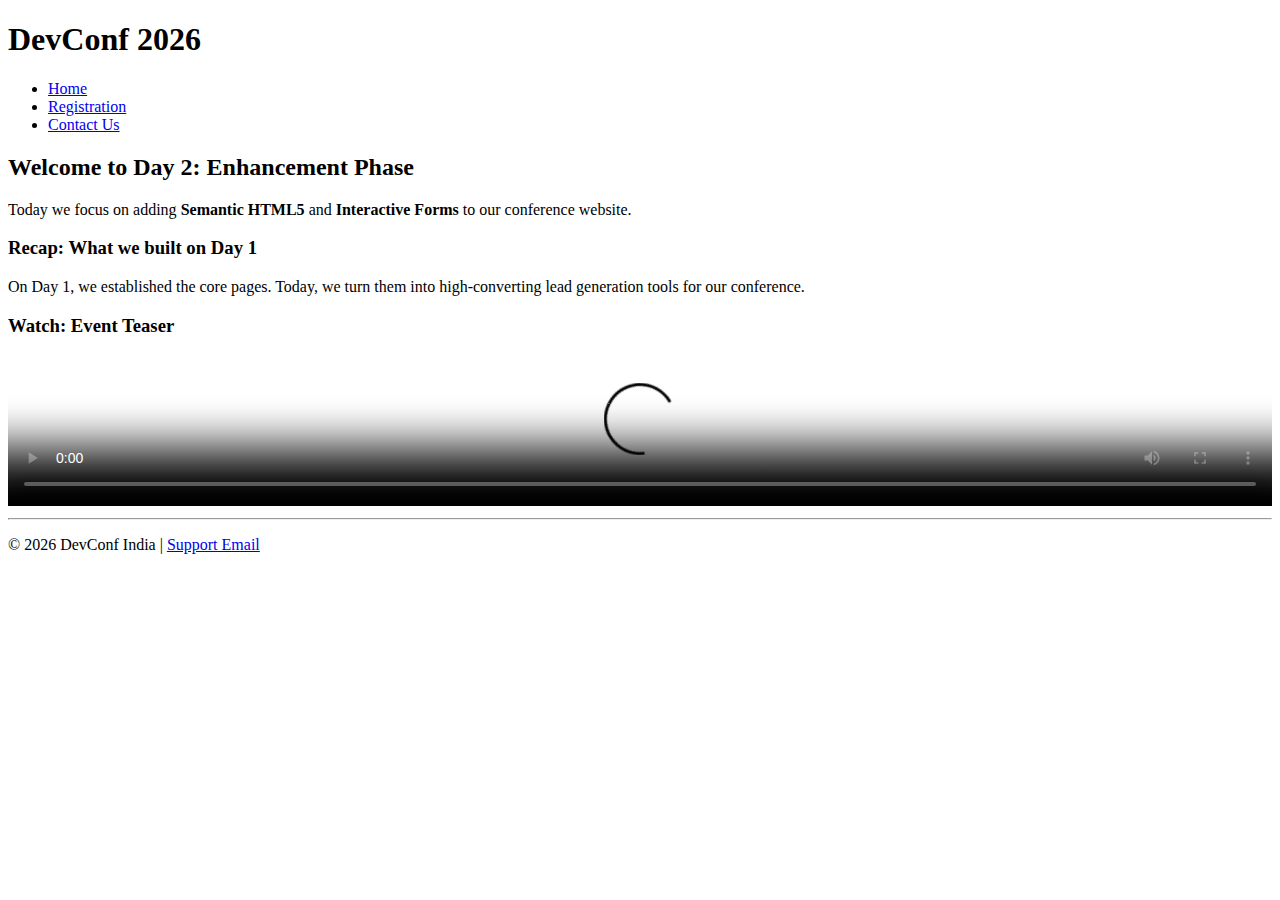
<file: Day-02/index.html>
<!DOCTYPE html>
<html lang="en">
<head>
  <meta charset="UTF-8">
  <title>DevConf 2026 - Master Project</title>
</head>
<body>
  <!-- SEMANTIC HEADER -->
  <header>
    <h1>DevConf 2026</h1>
    <nav>
      <ul>
        <li><a href="index.html">Home</a></li>
        <li><a href="register.html">Registration</a></li>
        <li><a href="contact.html">Contact Us</a></li>
      </ul>
    </nav>
  </header>

  <main>
    <section>
      <h2>Welcome to Day 2: Enhancement Phase</h2>
      <p>Today we focus on adding <strong>Semantic HTML5</strong> and <strong>Interactive Forms</strong> to our conference website.</p>
      
      <article>
        <h3>Recap: What we built on Day 1</h3>
        <p>On Day 1, we established the core pages. Today, we turn them into high-converting lead generation tools for our conference.</p>
      </article>

      <div class="video-preview">
        <h3>Watch: Event Teaser</h3>
        <!-- Multimedia Section -->
        <video width="100%" controls poster="https://images.unsplash.com/photo-1475721027785-f74eccf877e2?w=800">
          <source src="https://www.w3schools.com/html/mov_bbb.mp4" type="video/mp4">
          Your browser does not support the video tag.
        </video>
      </div>
    </section>
  </main>

  <footer>
    <hr>
    <p>&copy; 2026 DevConf India | <a href="mailto:help@devconf.in">Support Email</a></p>
  </footer>
</body>
</html>
</file>
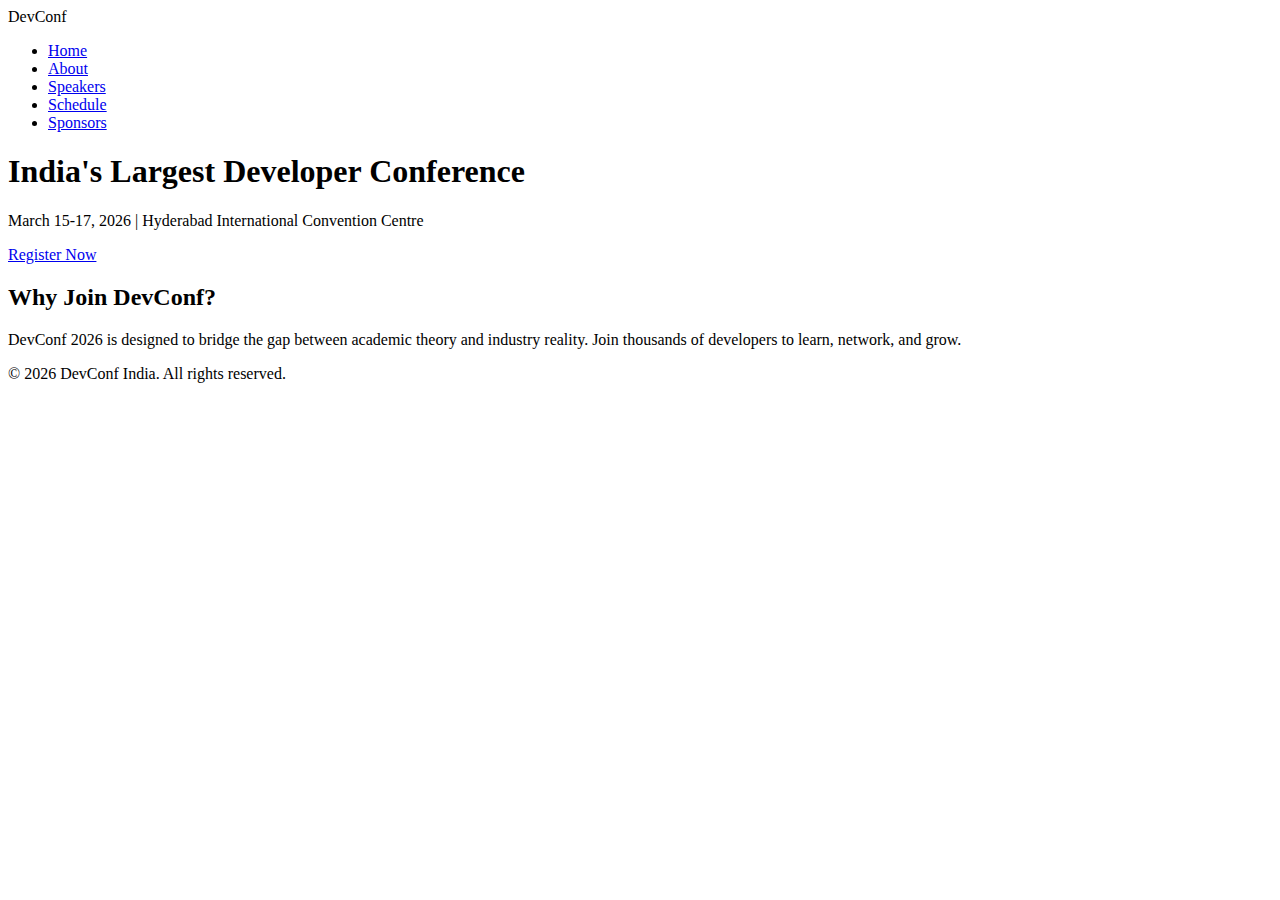
<file: Day-03/index.html>
<!DOCTYPE html>
<html lang="en">
<head>
  <meta charset="UTF-8">
  <title>DevConf 2026 - Home</title>
</head>
<body>
  <nav class="navbar">
    <div class="logo">Dev<span>Conf</span></div>
    <ul class="nav-links">
      <li><a href="index.html" class="active">Home</a></li>
      <li><a href="about.html">About</a></li>
      <li><a href="speakers.html">Speakers</a></li>
      <li><a href="schedule.html">Schedule</a></li>
      <li><a href="sponsors.html">Sponsors</a></li>
    </ul>
  </nav>

  <header class="hero-section">
    <h1>India's Largest Developer Conference</h1>
    <p class="hero-subtitle">March 15-17, 2026 | Hyderabad International Convention Centre</p>
    <a href="register.html" class="primary-btn">Register Now</a>
  </header>

  <section class="main-content">
    <div class="info-card">
      <h2>Why Join DevConf?</h2>
      <p>DevConf 2026 is designed to bridge the gap between academic theory and industry reality. Join thousands of developers to learn, network, and grow.</p>
    </div>
  </section>

  <footer class="site-footer">
    <p>&copy; 2026 DevConf India. All rights reserved.</p>
  </footer>
</body>
</html>
</file>
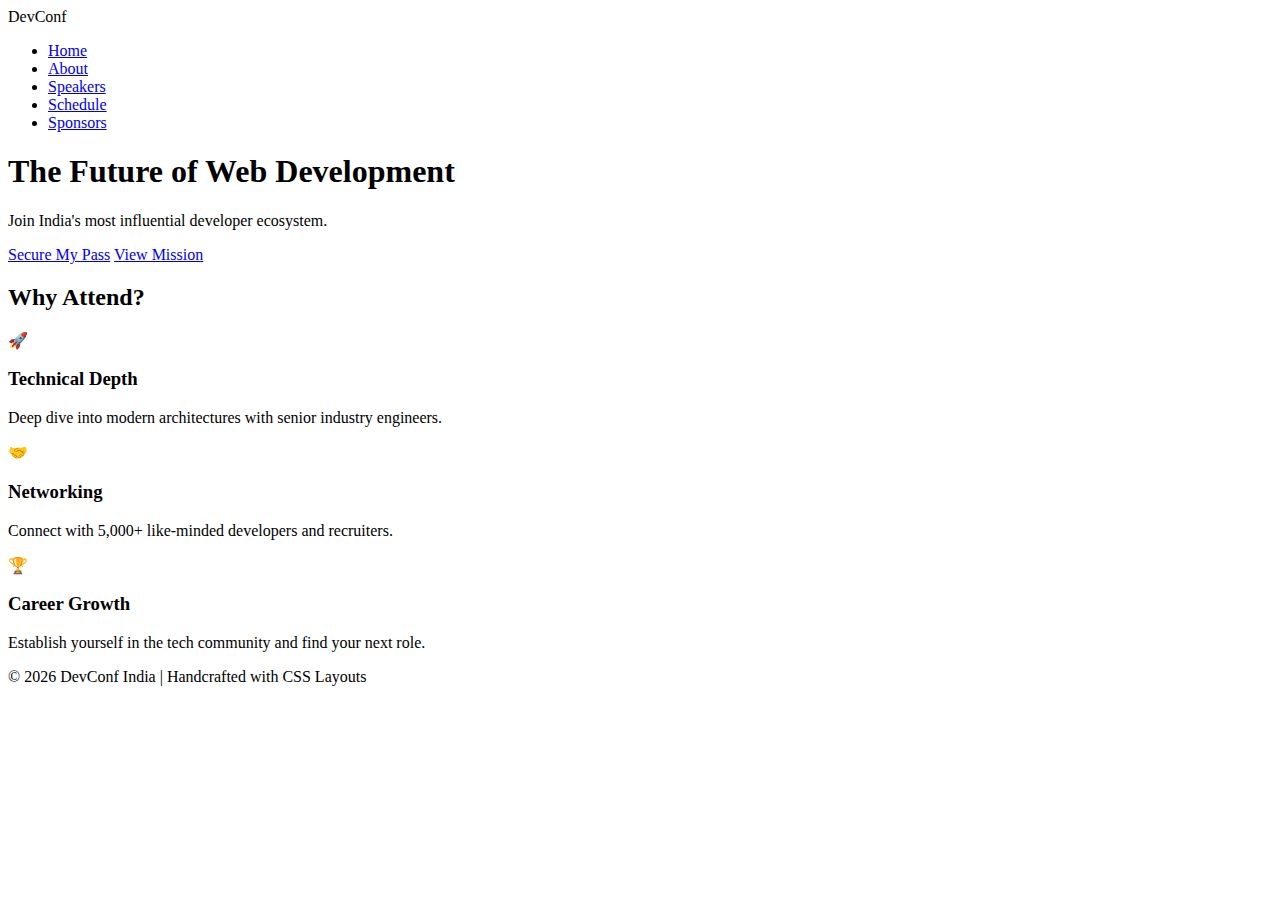
<file: Day-04/index.html>
<!DOCTYPE html>
<html lang="en">
<head>
  <meta charset="UTF-8">
  <title>DevConf 2026 - Home</title>
</head>
<body>
  <nav class="sticky-nav">
    <div class="nav-container">
      <div class="logo">Dev<span>Conf</span></div>
      <ul class="flex-menu">
        <li><a href="index.html" class="active">Home</a></li>
        <li><a href="about.html">About</a></li>
        <li><a href="speakers.html">Speakers</a></li>
        <li><a href="schedule.html">Schedule</a></li>
        <li><a href="sponsors.html">Sponsors</a></li>
      </ul>
    </div>
  </nav>

  <header class="gradient-hero">
    <div class="hero-content">
      <h1>The Future of Web Development</h1>
      <p>Join India's most influential developer ecosystem.</p>
      <div class="hero-btns">
        <a href="register.html" class="btn primary">Secure My Pass</a>
        <a href="about.html" class="btn secondary">View Mission</a>
      </div>
    </div>
  </header>

  <section class="highlights-section">
    <h2 class="section-title">Why Attend?</h2>
    <div class="grid-layout">
      <div class="info-card">
        <div class="icon">🚀</div>
        <h3>Technical Depth</h3>
        <p>Deep dive into modern architectures with senior industry engineers.</p>
      </div>
      <div class="info-card">
        <div class="icon">🤝</div>
        <h3>Networking</h3>
        <p>Connect with 5,000+ like-minded developers and recruiters.</p>
      </div>
      <div class="info-card">
        <div class="icon">🏆</div>
        <h3>Career Growth</h3>
        <p>Establish yourself in the tech community and find your next role.</p>
      </div>
    </div>
  </section>

  <footer class="footer">
    <p>&copy; 2026 DevConf India | Handcrafted with CSS Layouts</p>
  </footer>
</body>
</html>
</file>
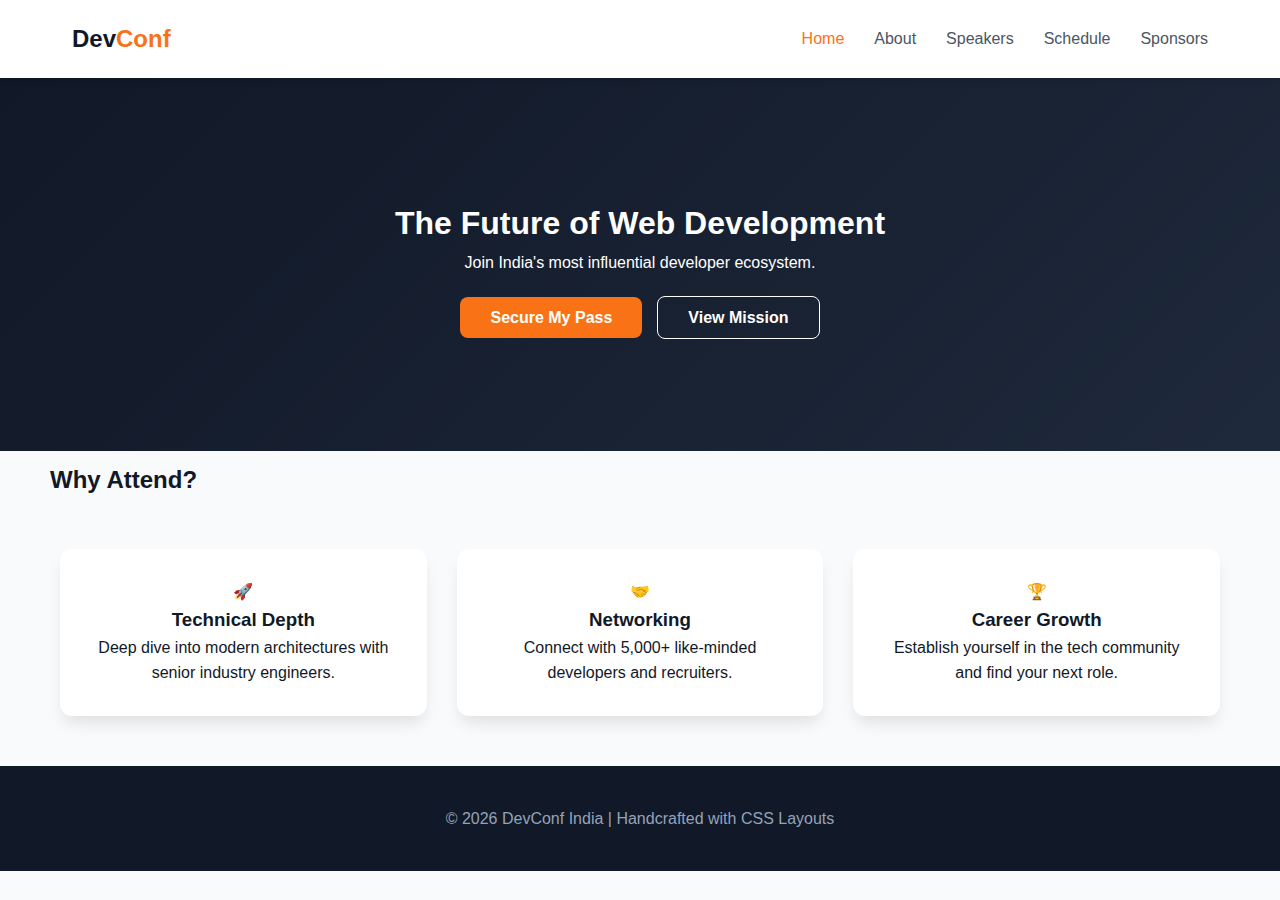
<file: Day-05/index.html>
<!DOCTYPE html>
<html lang="en">
<head>
  <meta charset="UTF-8">
  <title>DevConf 2026 - Home</title>
  <link rel="stylesheet" href="style.css">
</head>
<body>
  <div class="container">
    <nav class="sticky-nav">
    <div class="nav-container">
      <div class="logo">Dev<span>Conf</span></div>
      <ul class="flex-menu">
        <li><a href="index.html" class="active">Home</a></li>
        <li><a href="about.html">About</a></li>
        <li><a href="speakers.html">Speakers</a></li>
        <li><a href="schedule.html">Schedule</a></li>
        <li><a href="sponsors.html">Sponsors</a></li>
      </ul>
    </div>
  </nav>

  <header class="gradient-hero">
    <div class="hero-content">
      <h1>The Future of Web Development</h1>
      <p>Join India's most influential developer ecosystem.</p>
      <div class="buttons">
        <div class="hero-btns1">
            <a href="register.html" class="btn primary">Secure My Pass</a>
        </div>
        <div class="hero-btns2">
            <a href="about.html" class="btn secondary">View Mission</a>
        </div>
      </div>
    </div>
  </header>

  <section class="highlights-section">
    <h2 class="section-title">Why Attend?</h2>
    <div class="grid-layout">
      <div class="info-card1">
        <div class="icon">🚀</div>
        <h3>Technical Depth</h3>
        <p>Deep dive into modern architectures with senior industry engineers.</p>
      </div>
      <div class="info-card2">
        <div class="icon">🤝</div>
        <h3>Networking</h3>
        <p>Connect with 5,000+ like-minded developers and recruiters.</p>
      </div>
      <div class="info-card3">
        <div class="icon">🏆</div>
        <h3>Career Growth</h3>
        <p>Establish yourself in the tech community and find your next role.</p>
      </div>
    </div>
  </section>

  <footer class="footer">
    <p>&copy; 2026 DevConf India | Handcrafted with CSS Layouts</p>
  </footer>
  </div>
</body>
</html>
</file>
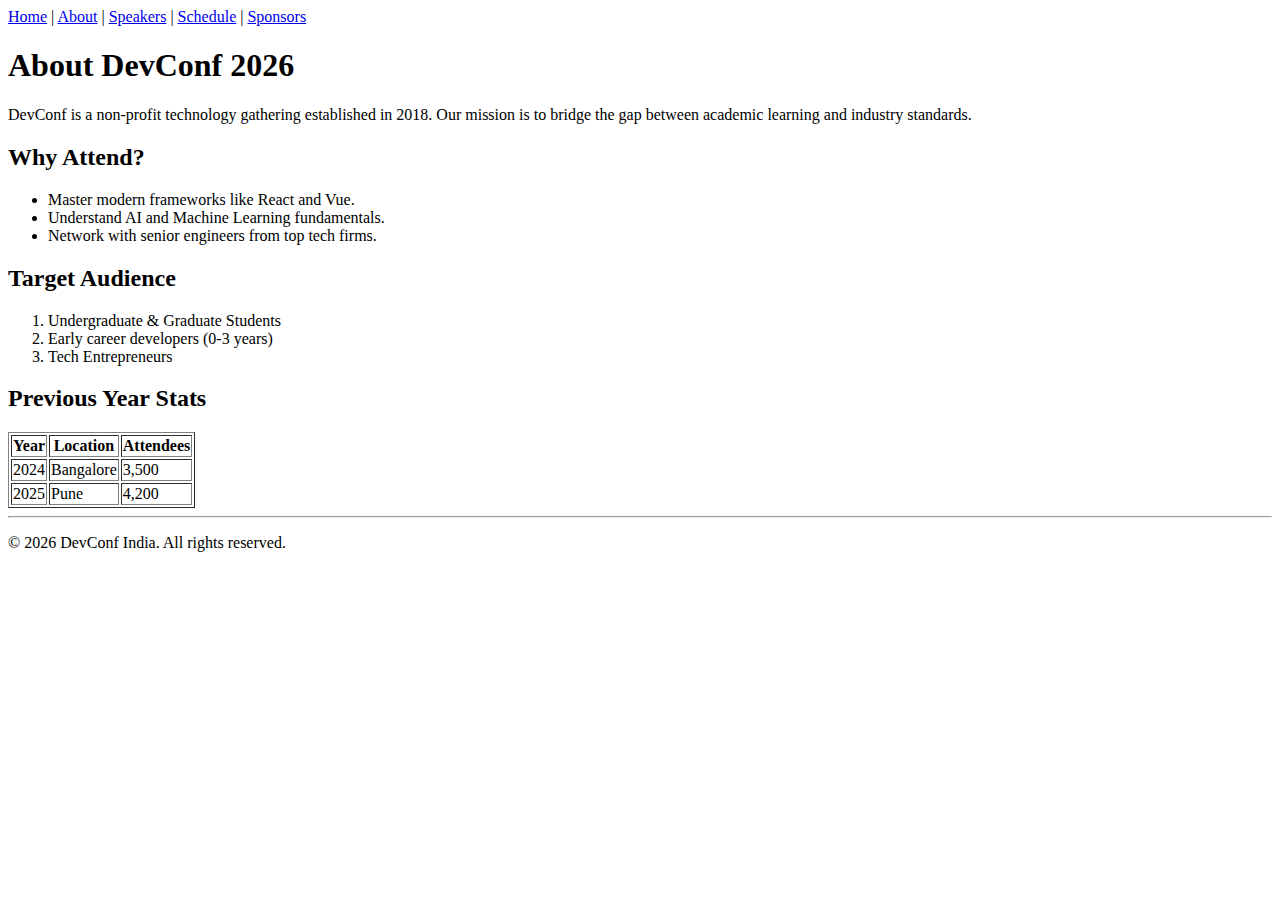
<file: Day-01/about.html>
<!DOCTYPE html>
<html lang="en">
<head>
  <meta charset="UTF-8">
  <title>DevConf 2026 - About</title>
</head>
<body>
  <nav>
    <a href="index.html">Home</a> |
    <a href="about.html">About</a> |
    <a href="speakers.html">Speakers</a> |
    <a href="schedule.html">Schedule</a> |
    <a href="sponsors.html">Sponsors</a>
  </nav>

  <main>
    <h1>About DevConf 2026</h1>
    <p>DevConf is a non-profit technology gathering established in 2018. Our mission is to bridge the gap between academic learning and industry standards.</p>
    
    <h2>Why Attend?</h2>
    <ul>
      <li>Master modern frameworks like React and Vue.</li>
      <li>Understand AI and Machine Learning fundamentals.</li>
      <li>Network with senior engineers from top tech firms.</li>
    </ul>

    <h2>Target Audience</h2>
    <ol>
      <li>Undergraduate & Graduate Students</li>
      <li>Early career developers (0-3 years)</li>
      <li>Tech Entrepreneurs</li>
    </ol>

    <h2>Previous Year Stats</h2>
    <table border="1">
      <thead>
        <tr><th>Year</th><th>Location</th><th>Attendees</th></tr>
      </thead>
      <tbody>
        <tr><td>2024</td><td>Bangalore</td><td>3,500</td></tr>
        <tr><td>2025</td><td>Pune</td><td>4,200</td></tr>
      </tbody>
    </table>
  </main>

  <footer>
    <hr>
    <p>&copy; 2026 DevConf India. All rights reserved.</p>
  </footer>
</body>
</html>
</file>
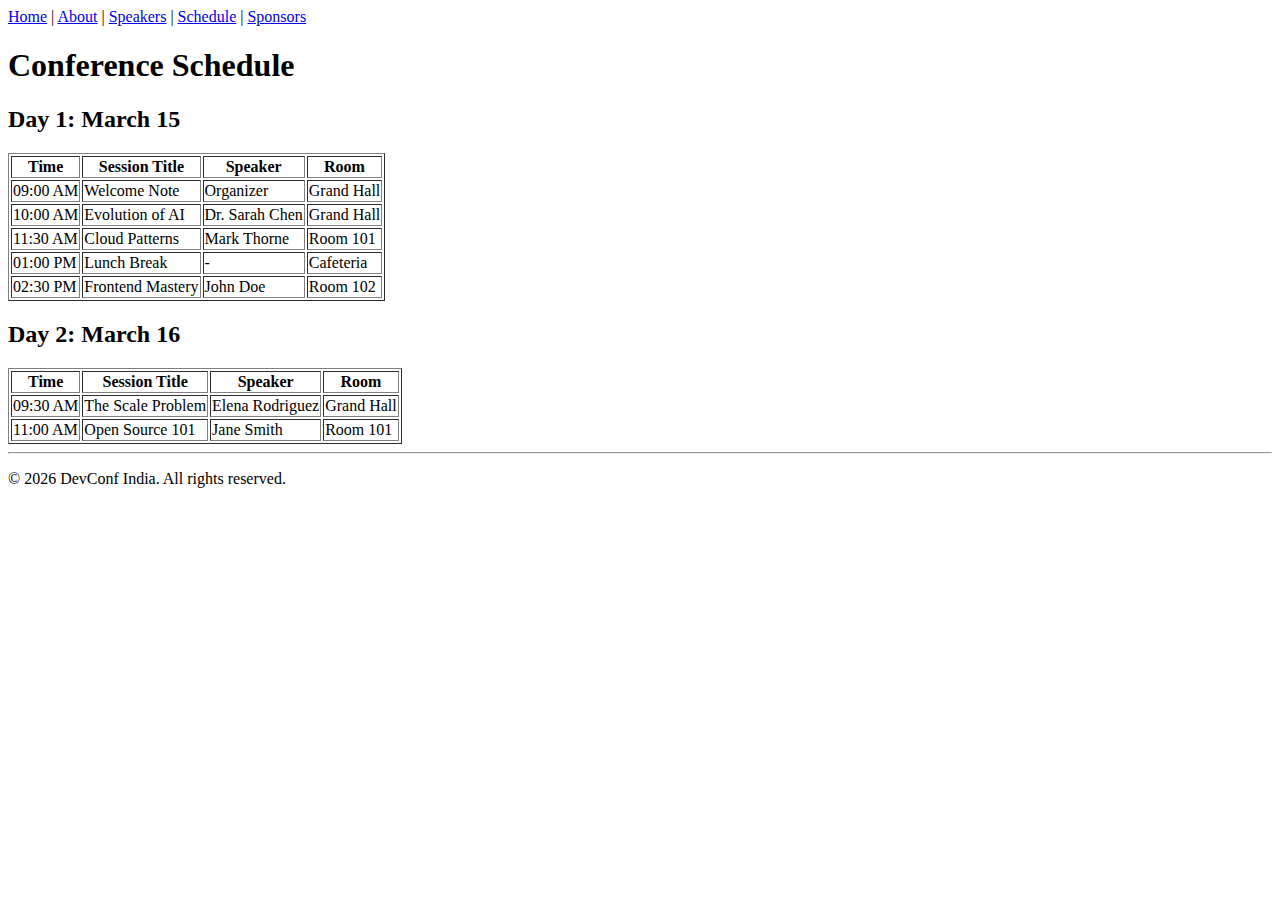
<file: Day-01/schedule.html>
<!DOCTYPE html>
<html lang="en">
<head>
  <meta charset="UTF-8">
  <title>DevConf 2026 - Schedule</title>
</head>
<body>
  <nav>
    <a href="index.html">Home</a> |
    <a href="about.html">About</a> |
    <a href="speakers.html">Speakers</a> |
    <a href="schedule.html">Schedule</a> |
    <a href="sponsors.html">Sponsors</a>
  </nav>

  <main>
    <h1>Conference Schedule</h1>
    
    <h2>Day 1: March 15</h2>
    <table border="1">
      <thead>
        <tr><th>Time</th><th>Session Title</th><th>Speaker</th><th>Room</th></tr>
      </thead>
      <tbody>
        <tr><td>09:00 AM</td><td>Welcome Note</td><td>Organizer</td><td>Grand Hall</td></tr>
        <tr><td>10:00 AM</td><td>Evolution of AI</td><td>Dr. Sarah Chen</td><td>Grand Hall</td></tr>
        <tr><td>11:30 AM</td><td>Cloud Patterns</td><td>Mark Thorne</td><td>Room 101</td></tr>
        <tr><td>01:00 PM</td><td>Lunch Break</td><td>-</td><td>Cafeteria</td></tr>
        <tr><td>02:30 PM</td><td>Frontend Mastery</td><td>John Doe</td><td>Room 102</td></tr>
      </tbody>
    </table>

    <h2>Day 2: March 16</h2>
    <table border="1">
      <thead>
        <tr><th>Time</th><th>Session Title</th><th>Speaker</th><th>Room</th></tr>
      </thead>
      <tbody>
        <tr><td>09:30 AM</td><td>The Scale Problem</td><td>Elena Rodriguez</td><td>Grand Hall</td></tr>
        <tr><td>11:00 AM</td><td>Open Source 101</td><td>Jane Smith</td><td>Room 101</td></tr>
      </tbody>
    </table>
  </main>

  <footer>
    <hr>
    <p>&copy; 2026 DevConf India. All rights reserved.</p>
  </footer>
</body>
</html>
</file>
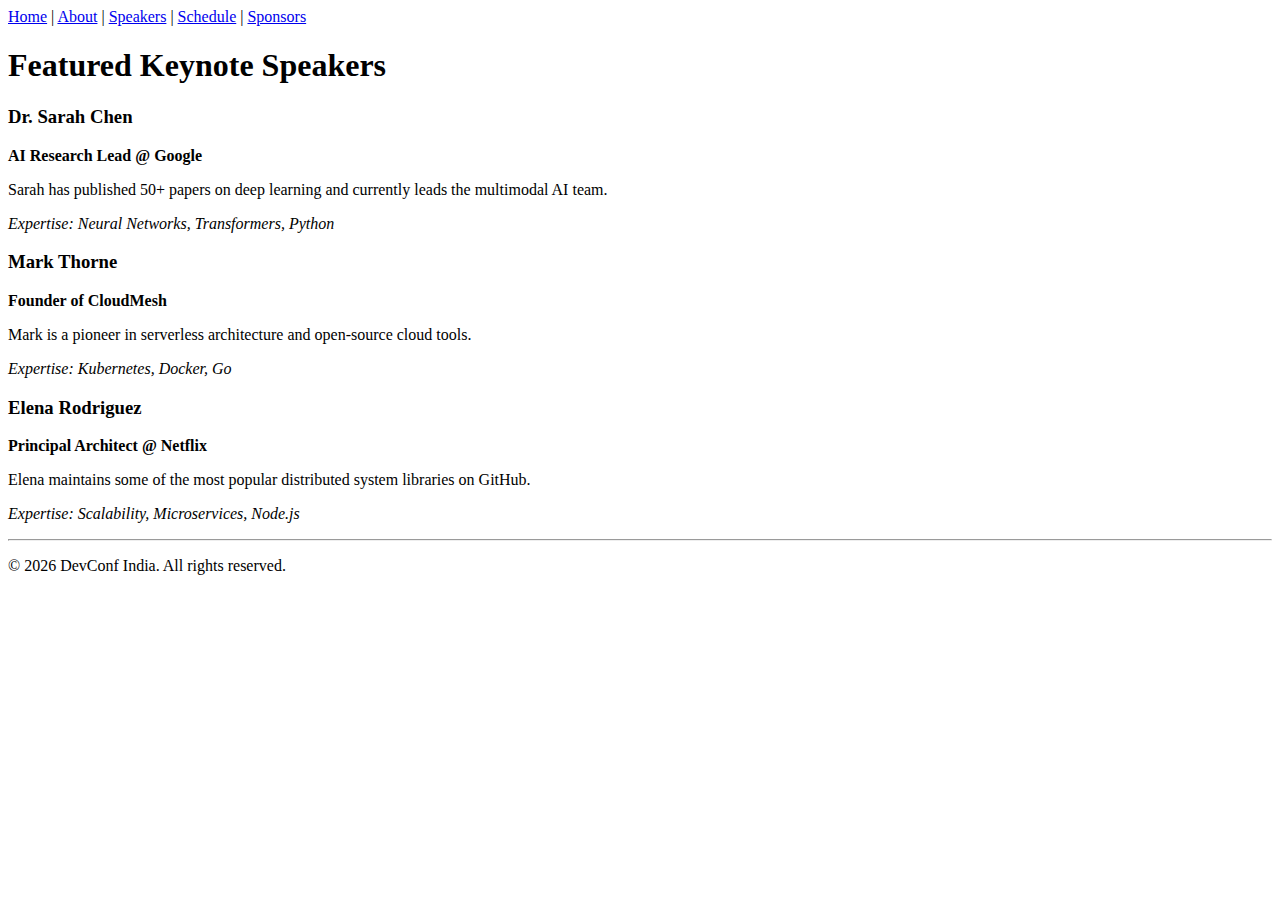
<file: Day-01/speakers.html>
<!DOCTYPE html>
<html lang="en">
<head>
  <meta charset="UTF-8">
  <title>DevConf 2026 - Speakers</title>
</head>
<body>
  <nav>
    <a href="index.html">Home</a> |
    <a href="about.html">About</a> |
    <a href="speakers.html">Speakers</a> |
    <a href="schedule.html">Schedule</a> |
    <a href="sponsors.html">Sponsors</a>
  </nav>

  <main>
    <h1>Featured Keynote Speakers</h1>
    
    <div class="speaker-card">
      <h3>Dr. Sarah Chen</h3>
      <p><strong>AI Research Lead @ Google</strong></p>
      <p>Sarah has published 50+ papers on deep learning and currently leads the multimodal AI team.</p>
      <p><em>Expertise: Neural Networks, Transformers, Python</em></p>
    </div>

    <div class="speaker-card">
      <h3>Mark Thorne</h3>
      <p><strong>Founder of CloudMesh</strong></p>
      <p>Mark is a pioneer in serverless architecture and open-source cloud tools.</p>
      <p><em>Expertise: Kubernetes, Docker, Go</em></p>
    </div>

    <div class="speaker-card">
      <h3>Elena Rodriguez</h3>
      <p><strong>Principal Architect @ Netflix</strong></p>
      <p>Elena maintains some of the most popular distributed system libraries on GitHub.</p>
      <p><em>Expertise: Scalability, Microservices, Node.js</em></p>
    </div>
  </main>

  <footer>
    <hr>
    <p>&copy; 2026 DevConf India. All rights reserved.</p>
  </footer>
</body>
</html>
</file>
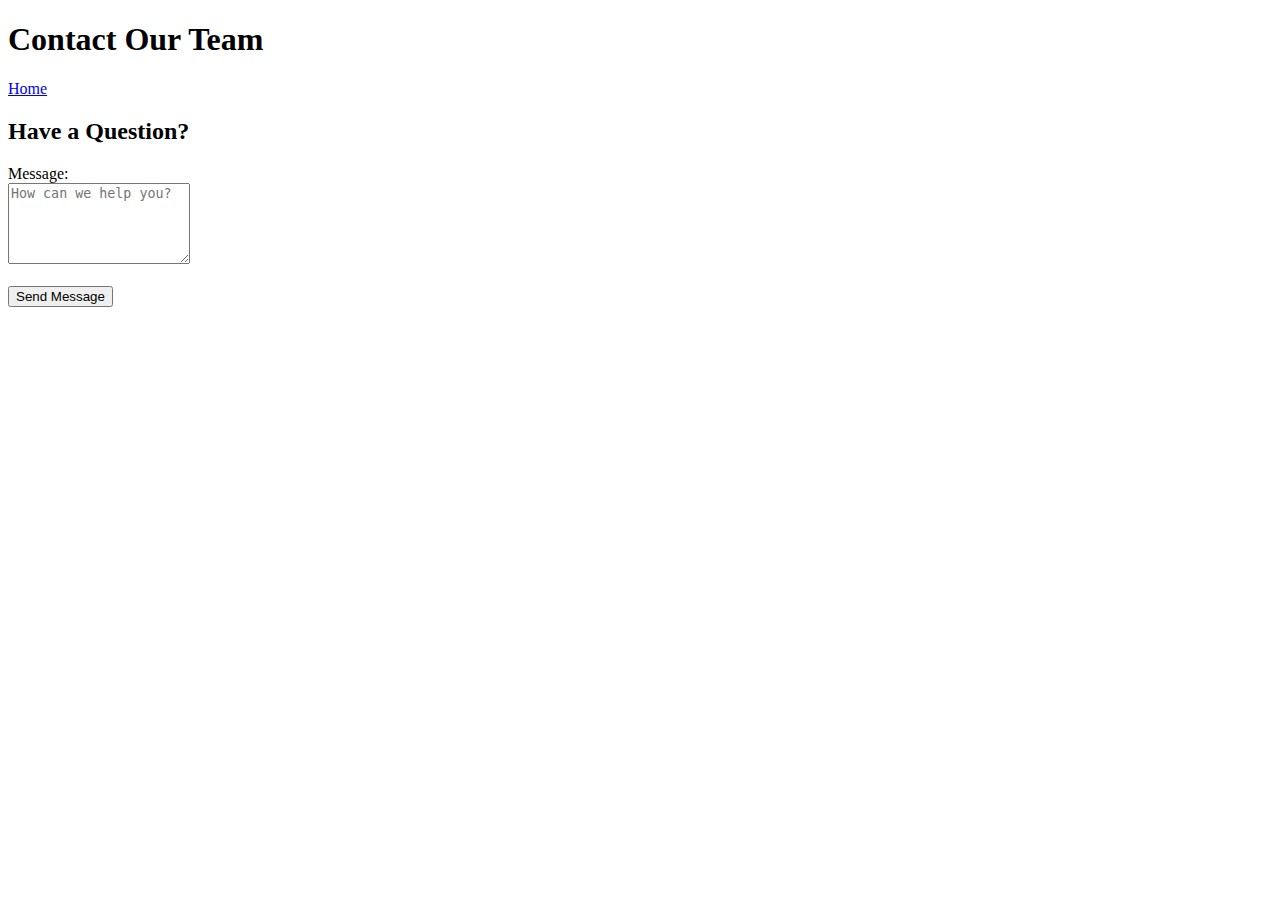
<file: Day-02/contact.html>
<!DOCTYPE html>
<html lang="en">
<head>
  <meta charset="UTF-8">
  <title>DevConf 2026 - Contact Us</title>
</head>
<body>
  <header>
    <h1>Contact Our Team</h1>
    <nav><a href="index.html">Home</a></nav>
  </header>

  <main>
    <section>
      <h2>Have a Question?</h2>
      <form>
        <label for="msg">Message:</label><br>
        <textarea id="msg" name="msg" rows="5" placeholder="How can we help you?"></textarea>
        <br><br>
        <button type="submit">Send Message</button>
      </form>
    </section>
  </main>
</body>
</html>
</file>
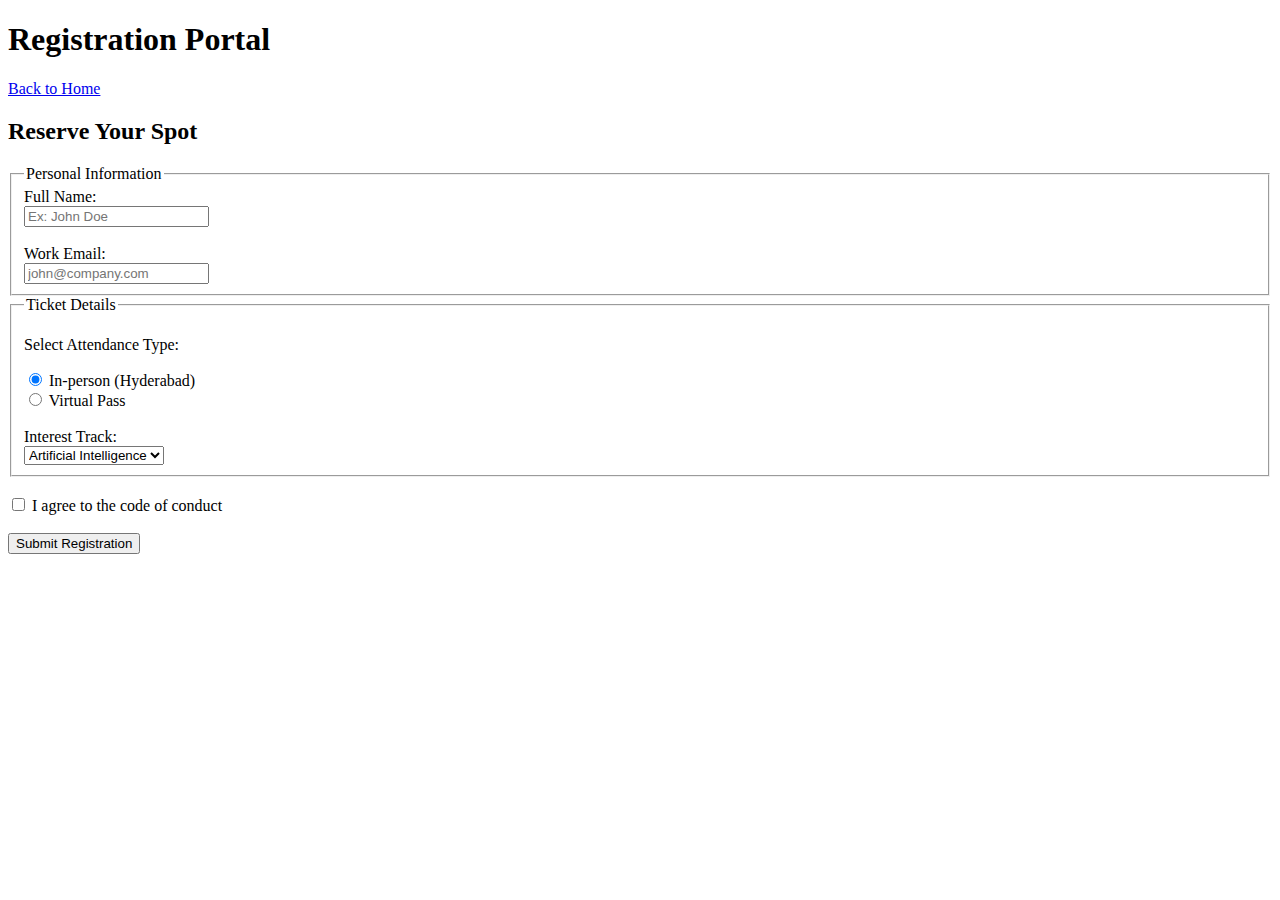
<file: Day-02/register.html>
<!DOCTYPE html>
<html lang="en">
<head>
  <meta charset="UTF-8">
  <title>DevConf 2026 - Registration</title>
</head>
<body>
  <header>
    <h1>Registration Portal</h1>
    <nav>
      <a href="index.html">Back to Home</a>
    </nav>
  </header>

  <main>
    <section>
      <h2>Reserve Your Spot</h2>
      <form action="#" method="POST">
        <!-- Text & Email Inputs -->
        <fieldset>
          <legend>Personal Information</legend>
          <label for="name">Full Name:</label><br>
          <input type="text" id="name" name="name" required placeholder="Ex: John Doe">
          <br><br>
          <label for="email">Work Email:</label><br>
          <input type="email" id="email" name="email" required placeholder="john@company.com">
        </fieldset>

        <!-- Selection & Radio Inputs -->
        <fieldset>
          <legend>Ticket Details</legend>
          <p>Select Attendance Type:</p>
          <input type="radio" id="phys" name="type" value="physical" checked>
          <label for="phys">In-person (Hyderabad)</label><br>
          <input type="radio" id="virt" name="type" value="virtual">
          <label for="virt">Virtual Pass</label>
          <br><br>
          <label for="track">Interest Track:</label><br>
          <select id="track" name="track">
            <option value="ai">Artificial Intelligence</option>
            <option value="web">Web Fullstack</option>
            <option value="cloud">Cloud Native</option>
          </select>
        </fieldset>

        <!-- Checkbox -->
        <br>
        <input type="checkbox" id="terms" name="terms" required>
        <label for="terms">I agree to the code of conduct</label>
        
        <br><br>
        <button type="submit">Submit Registration</button>
      </form>
    </section>
  </main>
</body>
</html>
</file>
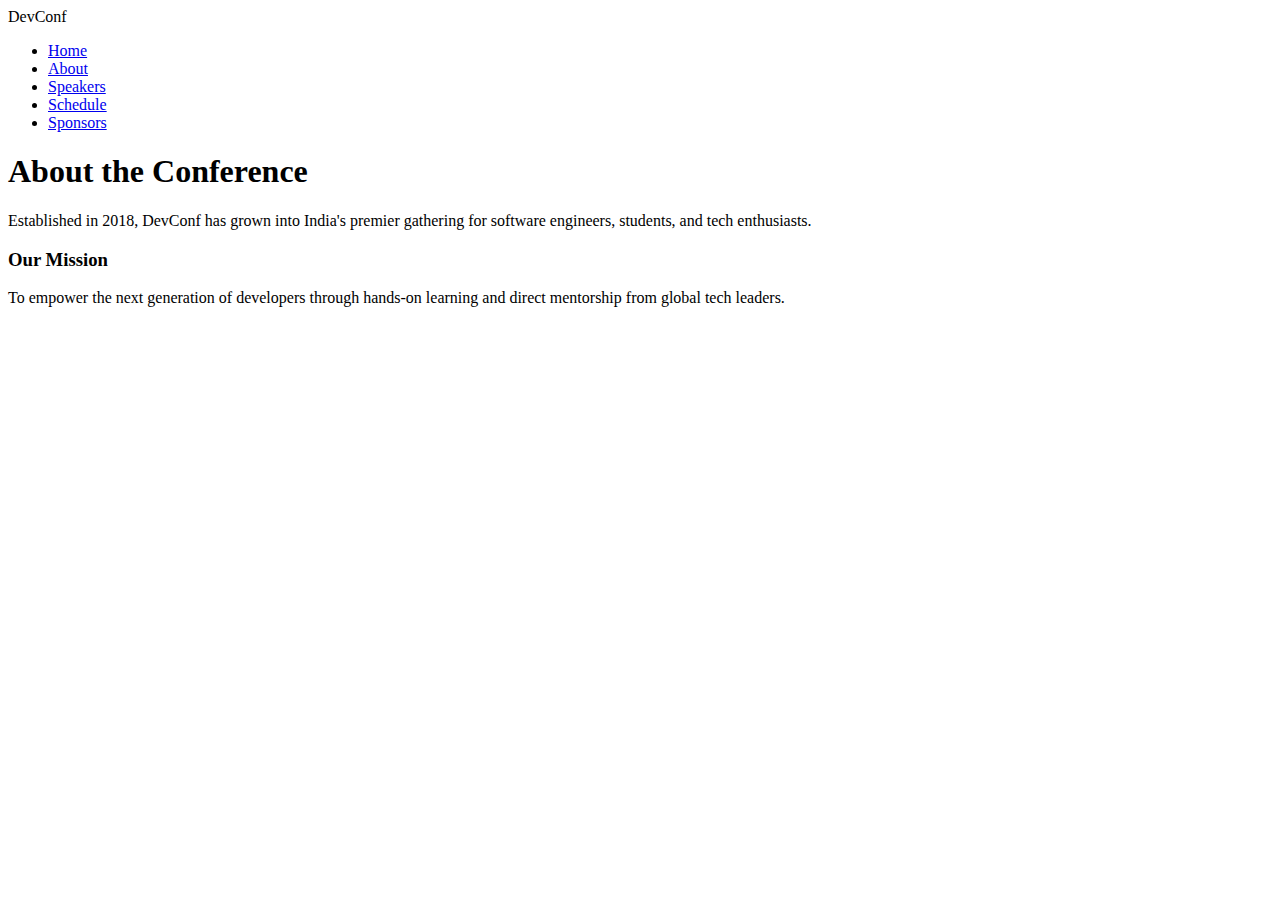
<file: Day-03/about.html>
<!DOCTYPE html>
<html lang="en">
<head>
  <meta charset="UTF-8">
  <title>About - DevConf 2026</title>
</head>
<body>
  <nav class="navbar">
    <div class="logo">Dev<span>Conf</span></div>
    <ul class="nav-links">
      <li><a href="index.html">Home</a></li>
      <li><a href="about.html" class="active">About</a></li>
      <li><a href="speakers.html">Speakers</a></li>
      <li><a href="schedule.html">Schedule</a></li>
      <li><a href="sponsors.html">Sponsors</a></li>
    </ul>
  </nav>

  <main class="page-container">
    <h1 class="page-title">About the Conference</h1>
    <div class="content-box">
      <p>Established in 2018, DevConf has grown into India's premier gathering for software engineers, students, and tech enthusiasts.</p>
      <h3>Our Mission</h3>
      <p>To empower the next generation of developers through hands-on learning and direct mentorship from global tech leaders.</p>
    </div>
  </main>
</body>
</html>
</file>
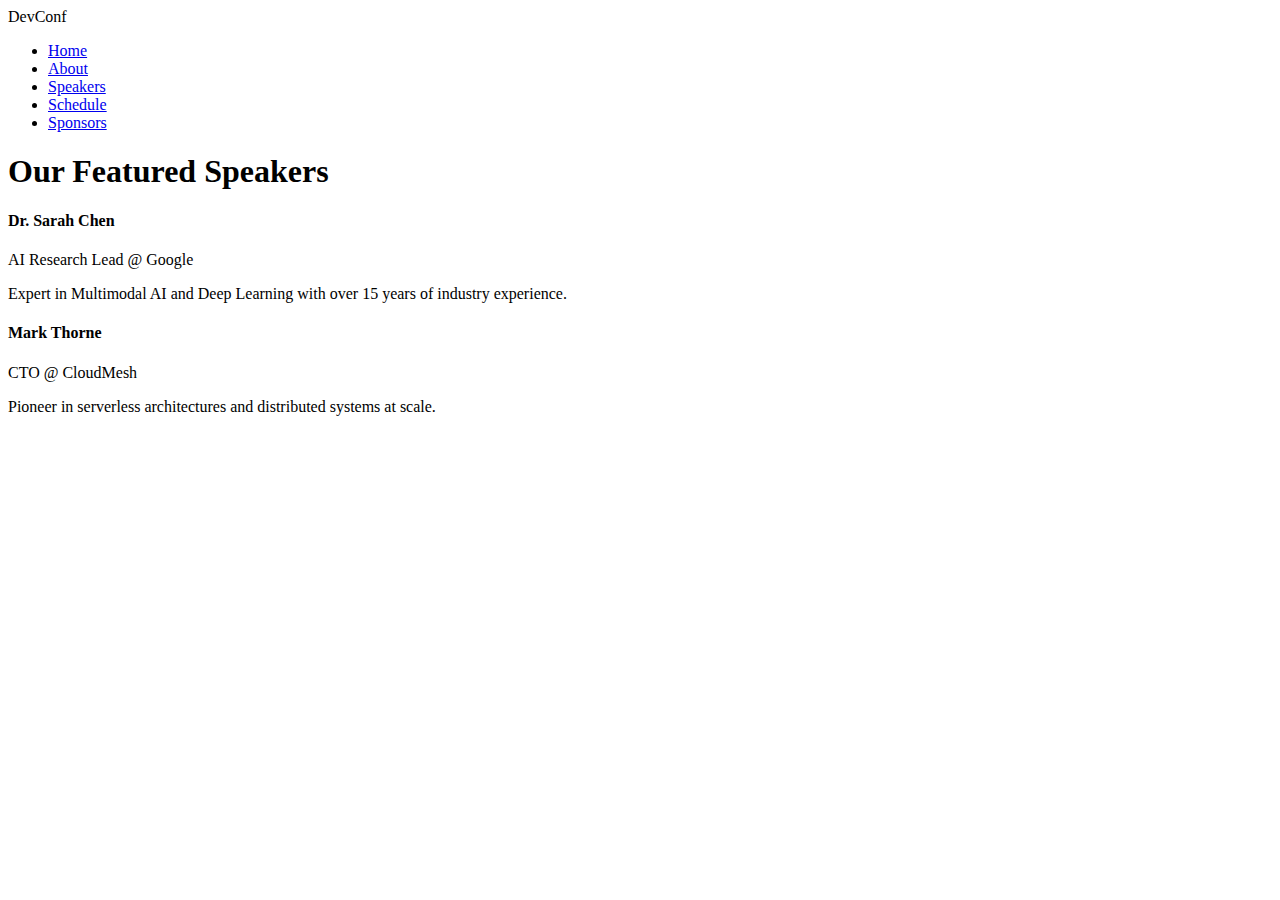
<file: Day-03/speakers.html>
<!DOCTYPE html>
<html lang="en">
<head>
  <meta charset="UTF-8">
  <title>Speakers - DevConf 2026</title>
</head>
<body>
  <nav class="navbar">
    <div class="logo">Dev<span>Conf</span></div>
    <ul class="nav-links">
      <li><a href="index.html">Home</a></li>
      <li><a href="about.html">About</a></li>
      <li><a href="speakers.html" class="active">Speakers</a></li>
      <li><a href="schedule.html">Schedule</a></li>
      <li><a href="sponsors.html">Sponsors</a></li>
    </ul>
  </nav>

  <main class="page-container">
    <h1 class="page-title">Our Featured Speakers</h1>
    
    <div class="speaker-profile" id="speaker-1">
      <h4>Dr. Sarah Chen</h4>
      <p class="role">AI Research Lead @ Google</p>
      <p class="bio">Expert in Multimodal AI and Deep Learning with over 15 years of industry experience.</p>
    </div>

    <div class="speaker-profile" id="speaker-2">
      <h4>Mark Thorne</h4>
      <p class="role">CTO @ CloudMesh</p>
      <p class="bio">Pioneer in serverless architectures and distributed systems at scale.</p>
    </div>
  </main>
</body>
</html>
</file>
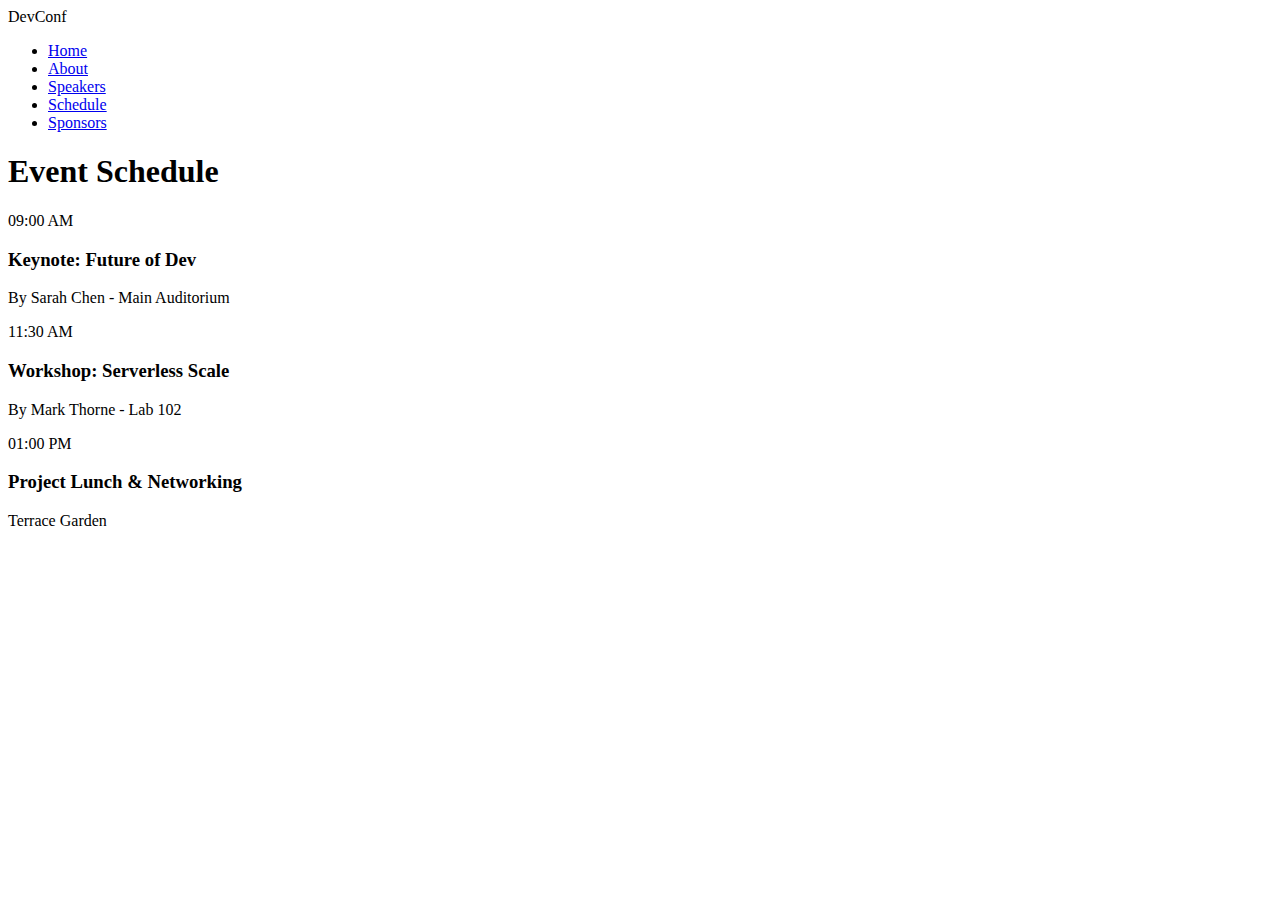
<file: Day-04/schedule.html>
<!DOCTYPE html>
<html lang="en">
<head>
  <meta charset="UTF-8">
  <title>Schedule - DevConf 2026</title>
</head>
<body>
  <nav class="sticky-nav">
    <div class="nav-container">
      <div class="logo">Dev<span>Conf</span></div>
      <ul class="flex-menu">
        <li><a href="index.html">Home</a></li>
        <li><a href="about.html">About</a></li>
        <li><a href="speakers.html">Speakers</a></li>
        <li><a href="schedule.html" class="active">Schedule</a></li>
        <li><a href="sponsors.html">Sponsors</a></li>
      </ul>
    </div>
  </nav>

  <main class="main-shell">
    <h1 class="header-title">Event Schedule</h1>
    
    <div class="timeline">
      <div class="time-item">
        <div class="time-marker">09:00 AM</div>
        <div class="time-content">
          <h3>Keynote: Future of Dev</h3>
          <p>By Sarah Chen - Main Auditorium</p>
        </div>
      </div>
      
      <div class="time-item">
        <div class="time-marker">11:30 AM</div>
        <div class="time-content">
          <h3>Workshop: Serverless Scale</h3>
          <p>By Mark Thorne - Lab 102</p>
        </div>
      </div>

      <div class="time-item highlight">
        <div class="time-marker">01:00 PM</div>
        <div class="time-content">
          <h3>Project Lunch & Networking</h3>
          <p>Terrace Garden</p>
        </div>
      </div>
    </div>
  </main>
</body>
</html>
</file>
<file: Day-05/style.css>
/* Day 4: Advanced Layout - DevConf Phase 2 */
:root {
  --primary: #f97316;
  --dark: #111827;
  --gray: #4b5563;
  --bg-light: #f9fafb;
}

* {
  box-sizing: border-box;
  margin: 0;
  padding: 0;
}

body {
  font-family: sans-serif;
  background-color: var(--bg-light);
  color: var(--dark);
  line-height: 1.6;
}

/* FLEXBOX: Navigation Layout */
.sticky-nav {
  position: sticky; /* Positioning Concept */
  top: 0;
  z-index: 1000;
  background: white;
  box-shadow: 0 4px 6px -1px rgba(0,0,0,0.1); /* Shadow Concept */
}

.nav-container {
  display: flex;
  justify-content: space-between;
  align-items: center;
  max-width: 1200px;
  margin: 0 auto;
  padding: 1.25rem 2rem;
}

.flex-menu {
  display: flex;
  list-style: none;
  gap: 30px;
}

.flex-menu a {
  text-decoration: none;
  color: var(--gray);
  font-weight: 500;
  transition: color 0.3s;
}

.flex-menu a.active, .flex-menu a:hover {
  color: var(--primary);
}

.logo {
  font-weight: 800;
  font-size: 1.5rem;
}

.logo span { color: var(--primary); }

/* GRADIENT HERO */
.gradient-hero {
  background: linear-gradient(135deg, var(--dark) 0%, #1e293b 100%);
  color: white;
  padding: 120px 20px;
  text-align: center;
}

.buttons {
  display: flex;
  justify-content: center;
  gap: 15px;
  margin-top: 30px;
}


/* ------------ANIMATIONS---------------- */

.hero-content{
  animation: fadeIn 3s ease ;
}

@keyframes fadeIn {
  from {
    opacity: 0;
  }
  to {
    opacity: 1;
  }
}

.hero-btns1:hover {
  animation: button 0.3s linear forwards;
}

@keyframes button {
  from {
    transform: scale(1);
  }
  to {
    transform: scale(1.05);
  }
  
}

.hero-btns2:hover {
  animation: button2 0.3s linear forwards;
}

@keyframes button2 {
  from {
    transform: scale(1);
  }
  to {
    transform: scale(1.05);
  }
  
}

.info-card1:hover {
  animation: card1 1s ease-in-out forwards ;
}

@keyframes card1 {
  from {
    transform: scale(1);
    background-color: #ffffff;
  }
  to {
    transform: scale(1.08);
    background-color: #f07d2a;
  }
}

.info-card2:hover {
  animation: card2 1s ease-in-out forwards;
}

@keyframes card2 {
  from {
    transform: scale(1);
    background-color: #ffffff;
  }
  to {
    transform: scale(1.08);
    background-color: #f07d2a;
  }
}

.info-card3:hover {
  animation: card3 1s ease-in-out forwards ;
}

@keyframes card3 {
  from {
    transform: scale(1);
    background-color: #ffffff;
  }
  to {
    transform: scale(1.08);
    background-color: #f07d2a;
  }
}

.btn {
  padding: 12px 30px;
  border-radius: 8px;
  text-decoration: none;
  font-weight: 600;
}

.btn.primary { background: var(--primary); color: white; }
.btn.secondary { border: 1px solid white; color: white; }

/* GRID: Highlight Cards & Speaker Grid */
.grid-layout, .speaker-grid {
  display: grid;
  gap: 30px;
  max-width: 1200px;
  margin: 0 auto;
  padding: 50px 20px;
}

.grid-layout {
  grid-template-columns: repeat(3, 1fr);
}

.speaker-grid {
  grid-template-columns: repeat(auto-fit, minmax(300px, 1fr));
}

.info-card1, .speaker-card {
  background: white;
  padding: 30px;
  border-radius: 12px;
  box-shadow: 0 10px 15px -3px rgba(0,0,0,0.1);
  text-align: center;
}

.info-card2, .speaker-card {
  background: white;
  padding: 30px;
  border-radius: 12px;
  box-shadow: 0 10px 15px -3px rgba(0,0,0,0.1);
  text-align: center;
}

.info-card3, .speaker-card {
  background: white;
  padding: 30px;
  border-radius: 12px;
  box-shadow: 0 10px 15px -3px rgba(0,0,0,0.1);
  text-align: center;
}

.image-wrapper img {
  width: 120px;
  height: 120px;
  border-radius: 50%;
  object-fit: cover;
  border: 4px solid var(--primary);
  margin-bottom: 20px;
}

.badg {
  background: #ffedd5;
  color: #9a3412;
  padding: 4px 12px;
  font-size: 0.75rem;
  border-radius: 20px;
  font-weight: 700;
}

/* POSITIONING: Timeline for Schedule */
.timeline {
  max-width: 800px;
  margin: 0 auto;
  padding: 40px 20px;
  position: relative;
}

.time-item {
  display: flex;
  gap: 30px;
  margin-bottom: 40px;
}

.time-marker {
  font-weight: 800;
  color: var(--primary);
  min-width: 80px;
}

.header-title {
  text-align: center;
  padding-top: 60px;
  font-size: 2.5rem;
}

.main-shell {
  min-height: 80vh;
}

.footer {
  text-align: center;
  padding: 40px;
  background: var(--dark);
  color: #94a3b8;
}

h2 {
  padding-left: 50px;
  padding-top: 10px;
}

/*----------SIZING*-----------*/
.container {
  width: 100%;
}

@media (max-width:600px) {
  .container{
  background-color: blue;
}
}
</file>
